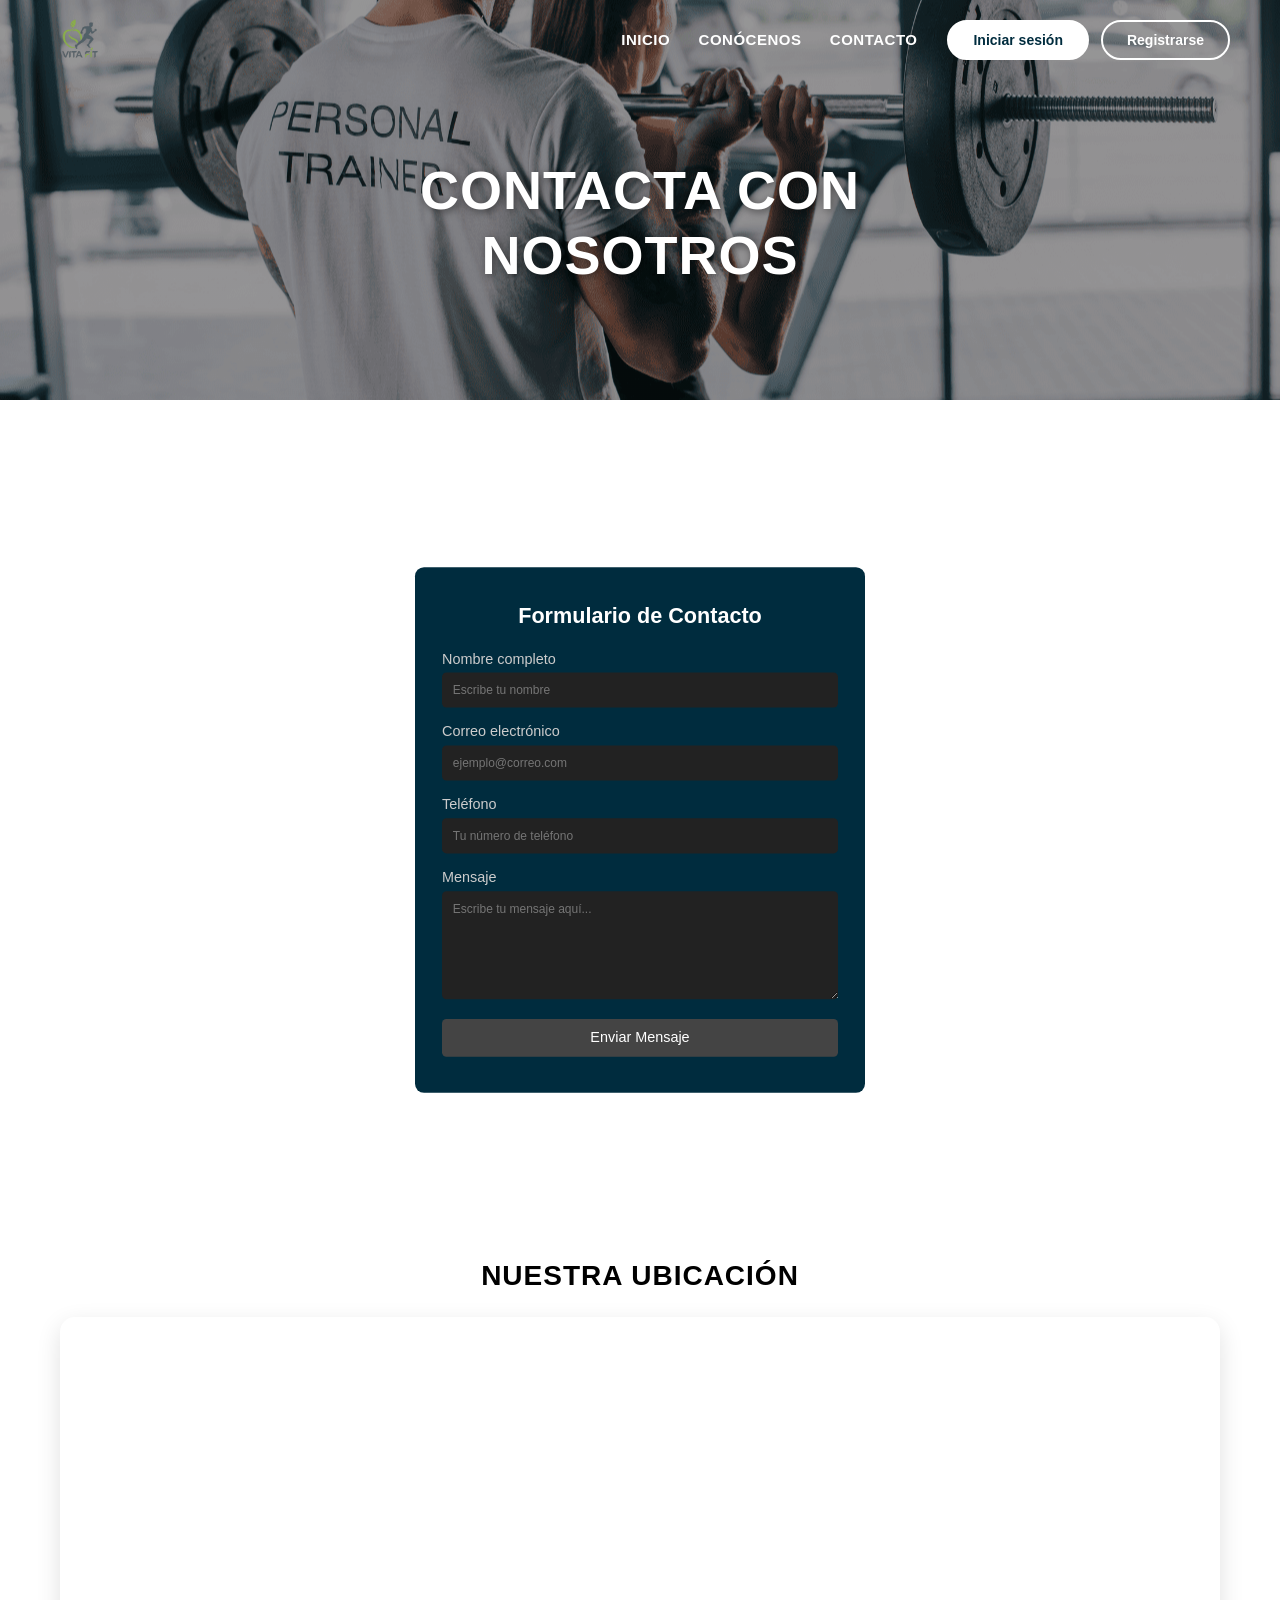
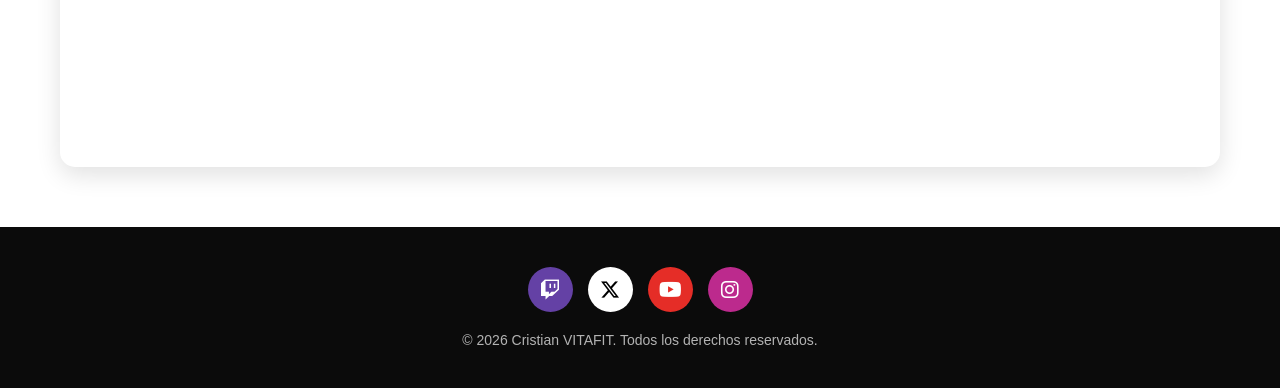
<file: Contacto.html>
<!DOCTYPE html>
<html lang="en">
<head>
    <meta charset="UTF-8">
    <meta name="viewport" content="width=device-width, initial-scale=1.0">
    <title>Contacto</title>
    <link rel="stylesheet" href="style.css">
    <link rel="icon" href="Imagenes/Vitafit_logo.webp" type="Imagen/webp">
    <link rel="stylesheet" href="https://cdnjs.cloudflare.com/ajax/libs/font-awesome/6.5.1/css/all.min.css">
</head>
<body>
    <header class="cabecera-sitio">
        <div class="logotipo">
            <a href="index.html">
                <img src="Imagenes/Vitafit_logo.webp" alt="VITAFIT">
            </a>
        </div>
        <div class="contenedor-navegacion">
        <nav class="menu-navegacion">
            <a href="index.html">Inicio</a>
            <a href="Conocenos.html">Conócenos</a>
            <a href="Contacto.html">Contacto</a>
        </nav>
        <div class="botones-autenticacion">
            <a href="Inicio_Sesion.html" class="btn-autenticacion btn-ingreso">Iniciar sesión</a>
            <a href="Registro.html" class="btn-autenticacion btn-registro">Registrarse</a>
        </div>
        </div>
    </header>


    <section class="seccion-principal seccion-contacto">
        <div class="contenido-principal">
            <h1>Contacta con nosotros</h1>
            <p></p>
        </div>
  </section>

  <main class="contenedor-principal-pagina">
    
  
  </main>

<section id="formulario-contacto">
    <form class="formulario" action="/enviar-formulario" method="post">
        <h2>Formulario de Contacto</h2>

        <label for="nombre">Nombre completo</label>
        <input type="text" id="nombre" name="nombre" placeholder="Escribe tu nombre" required />

        <label for="correo">Correo electrónico</label>
        <input type="email" id="correo" name="correo" placeholder="ejemplo@correo.com" required />

        <label for="telefono">Teléfono</label>
        <input type="text" id="telefono" name="telefono" placeholder="Tu número de teléfono" />

        <label for="mensaje">Mensaje</label>
        <textarea id="mensaje" name="mensaje" placeholder="Escribe tu mensaje aquí..." required></textarea>

        <button type="submit">Enviar Mensaje</button>
</form>
</section>


<div class="seccion-mapa">
        <h2>Nuestra ubicación </h2>
        <div class="contenedor-mapa">
            <iframe src="https://www.google.com/maps/embed?pb=!1m18!1m12!1m3!1d3100.724136501516!2d-1.8563402999999998!3d38.9987919!2m3!1f0!2f0!3f0!3m2!1i1024!2i768!4f13.1!3m3!1m2!1s0xd665fbd9867a503%3A0x1275313ec8b82d67!2sDavante%20MEDAC%20Albacete%20%F0%9F%A5%87%20Centro%20FP%20Albacete!5e0!3m2!1ses!2ses!4v1779876677630!5m2!1ses!2ses"
                width="70%" 
                height="450" 
                style="border:0;" 
                allowfullscreen="" 
                loading="lazy" 
                referrerpolicy="no-referrer-when-downgrade">
            </iframe>
        </div>
</div>




    <footer class="pie-personalizado" id="contacto">
        <div class="derechos-reservados">
            &copy; 2026 Cristian VITAFIT. Todos los derechos reservados.
        </div>

        <div class="redes-sociales">
            <a href="https://www.twitch.tv" class="btn-social twitch" aria-label="Twitch" target="_blank" rel="noopener noreferrer">
                <i class="fa-brands fa-twitch"></i>
            </a>
            <a href="https://x.com" class="btn-social x-twitter" aria-label="X (Twitter)" target="_blank" rel="noopener noreferrer">
                <i class="fa-brands fa-x-twitter"></i>
            </a>
            <a href="https://www.youtube.com" class="btn-social youtube" aria-label="YouTube" target="_blank" rel="noopener noreferrer">
                <i class="fa-brands fa-youtube"></i>
            </a>
            <a href="https://www.instagram.com" class="btn-social instagram" aria-label="Instagram" target="_blank" rel="noopener noreferrer">
                <i class="fa-brands fa-instagram"></i>
            </a>
        </div>
    </footer>
</body>
</html>
</file>
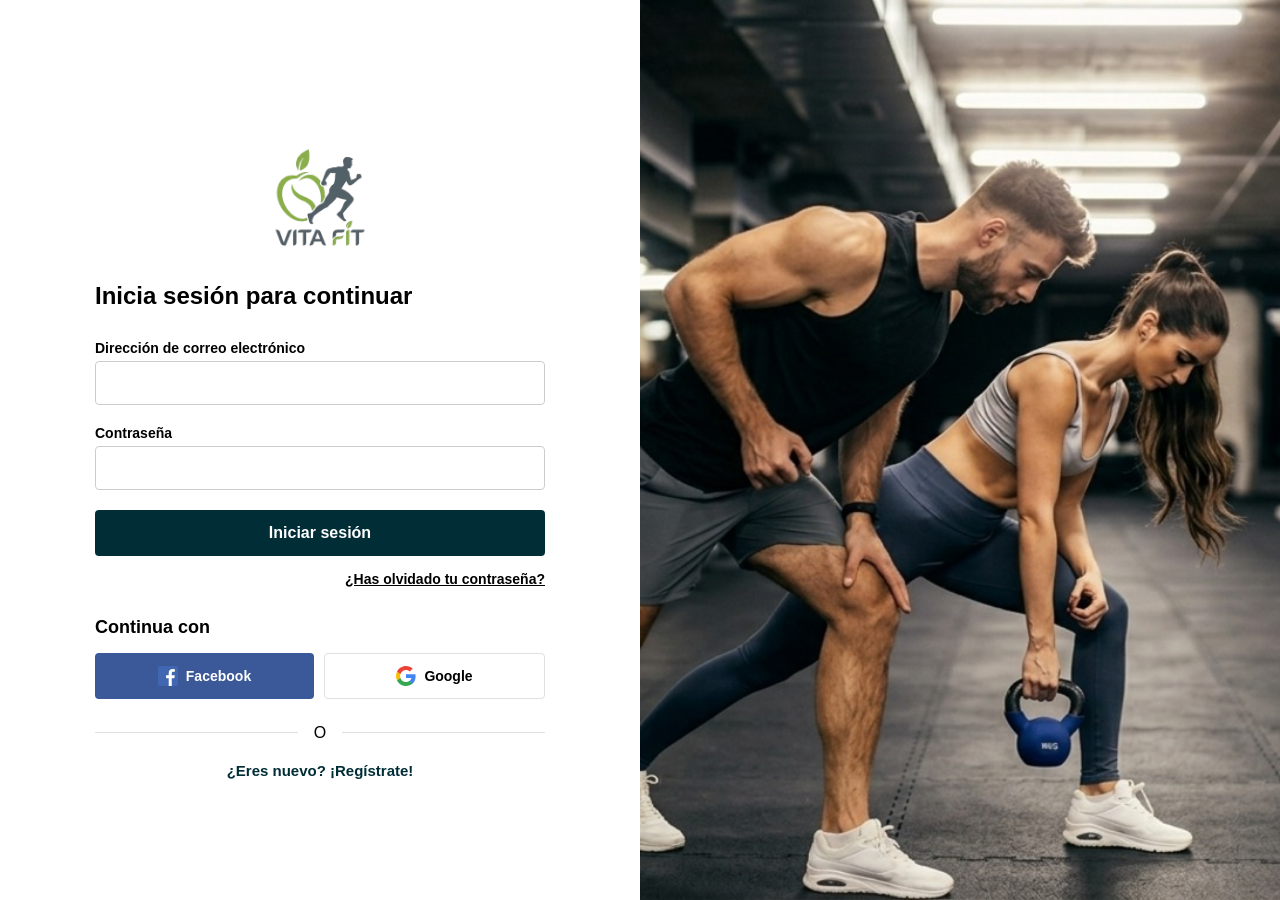
<file: Inicio_Sesion.html>
<!DOCTYPE html>
<html lang="es">

<head>
    <meta charset="UTF-8">
    <meta name="viewport" content="width=device-width, initial-scale=1.0">
    <title>Login | Vitafit</title>
    <link rel="stylesheet" href="style.css">
    <link rel="icon" href="Imagenes/Vitafit_logo.webp" type="Imagen/webp">
</head>

<body class="Body-login">

    <!-- LADO IZQUIERDO -->

    <section class="Contenedor-izquierda">
        <div class="Login">
            <div class="Logo">
                <a href="index.html">
                <img src="Imagenes/Vitafit_logo.webp" alt="Logo de Kinetic">
                </a>
            </div>

            <h1>Inicia sesión para continuar</h1>

            <form class="Formulario-datos">
                <div class="Introducir-datos">
                    <label for="email"><strong>Dirección de correo electrónico</strong></label>
                    <input type="email" required>
                </div>

                <div class="Introducir-datos">
                    <label for="password"><strong>Contraseña</strong></label>
                    <input type="password" required>
                </div>

                <button type="submit" class="Boton-login">Iniciar sesión</button>

                <a href="" class="Contraseña-olvidada"><strong>¿Has olvidado tu contraseña?</strong></a>
            </form>

            <div class="Login-social">
            <p><strong>Continua con</strong></p>

                <div class="Botones-social">
                <button type="button" class="Boton-social-facebook">Facebook
                <img src="Imagenes/Facebook.svg" alt="Facebook">
                </button>

                <button type="button" class="Boton-social-google">Google
                <img src="Imagenes/Google.svg" alt="Google">
                </button>
                </div>

            <div class="linea-con-texto">
                <span>O</span>
            </div>

                <a href="Registro.html" class="Link-registro">¿Eres nuevo? ¡Regístrate! </a>

            </div>
        </div>
    </section>


    <!-- LADO DERECHO -->

    <aside class="Contenedor-derecho-login"></aside>

</body>

</html>
</file>
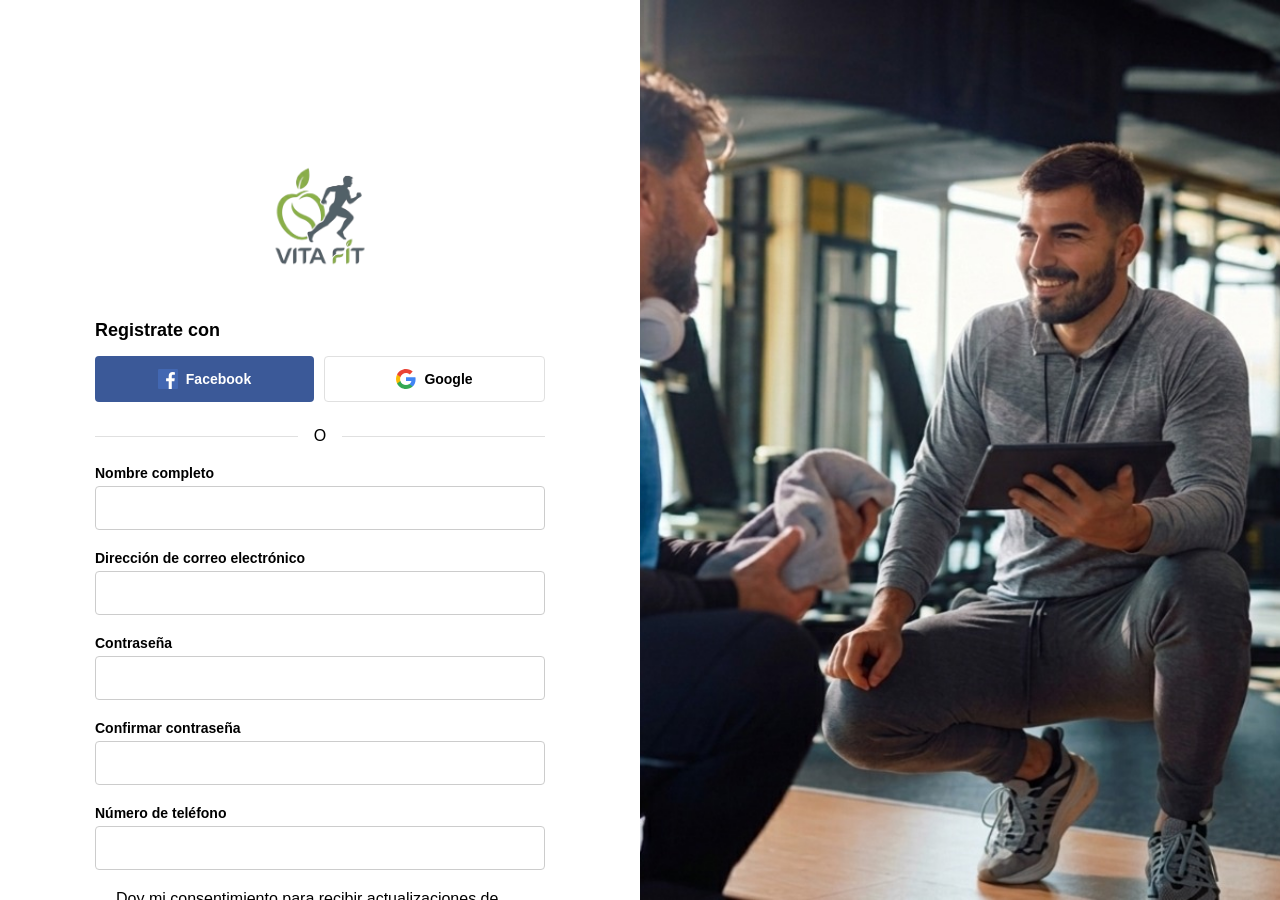
<file: Registro.html>
<!DOCTYPE html>
<html lang="en">
<head>
    <meta charset="UTF-8">
    <meta name="viewport" content="width=device-width, initial-scale=1.0">
    <title>Registro | Vitafit</title>
    <link rel="stylesheet" href="style.css">
    <link rel="icon" href="Imagenes/Vitafit_logo.webp" type="Imagen/webp">
</head>
<body class="Body-registro">

        <!-- LADO IZQUIERDO -->

        <section class="Contenedor-izquierda">
        <div class="Login">
            <div class="Logo2">
                <a href="index.html">
                <img src="Imagenes/Vitafit_logo.webp" alt="Logo de Kinetic">
                </a>
            </div>

            <div class="Login-social">
            <p><strong>Registrate con</strong></p>


                <div class="Botones-social">
                <button type="button" class="Boton-social-facebook">Facebook
                <img src="Imagenes/Facebook.svg" alt="Facebook">
                </button>

                <button type="button" class="Boton-social-google">Google
                <img src="Imagenes/Google.svg" alt="Google">
                </button>
                </div>

            <div class="linea-con-texto">
                <span>O</span>
            </div>


            <form class="Formulario-datos">
                <div class="Introducir-datos">
                    <label for="nombre"><strong>Nombre completo</strong></label>
                    <input type="text" required>
                </div>

                <div class="Introducir-datos">
                    <label for="email"><strong>Dirección de correo electrónico</strong></label>
                    <input type="email" required>
                </div>

                <div class="Introducir-datos">
                    <label for="password"><strong>Contraseña</strong></label>
                    <input type="password" required>
                </div>

                <div class="Introducir-datos">
                    <label for="password"><strong>Confirmar contraseña</strong></label>
                    <input type="password" required>
                </div>

                <div class="Introducir-datos">
                    <label for="telefono"><strong>Número de teléfono</strong></label>
                    <input type="tel" required>
                </div>


            <div class="Opciones-marketing">
                <div class="Opcion-marketing">
                    <input type="radio" id="marketing-si" name="consentimiento_marketing" value="si" checked>
                    <label for="marketing-si">Doy mi consentimiento para recibir actualizaciones de publicidad</label>
                </div>

                <div class="Opcion-marketing">
                    <input type="radio" id="marketing-no" name="consentimiento_marketing" value="no">
                    <label for="marketing-no">No doy mi consentimiento para recibir actualizaciones de publicidad</label>
                </div>
            </div>


                <button type="submit" class="Boton-login">Crear una cuenta</button>

                <a href="Inicio_Sesion.html" class="Contraseña-olvidada"><strong>¿Ya tienes una cuenta? Ingresa aquí</strong></a>
            </form>
        </section>

        <!-- LADO DERECHO -->

    <aside class="Contenedor-derecho-registro"></aside>
</body>

</html>
</file>
<file: style.css>
* {
    margin: 0;
    padding: 0;
    box-sizing: border-box;
    font-family: 'Segoe UI', Tahoma, Geneva, Verdana, sans-serif;
}


/* 
        =========================================
                    INDEX
        ========================================= 
*/


html {
    scroll-behavior: smooth;
}


.cabecera-sitio {
      position: fixed; 
      top: 0;
      left: 0;
      width: 100%;
      height: 80px;
      z-index: 100;
      display: flex;
      justify-content: space-between;
      align-items: center;
      padding: 0 50px;
      background-color: rgba(255, 255, 255, 0);
      animation: cambiarMenu linear both;
      animation-timeline: scroll();
      animation-range: 0px 150px; 
}

.logotipo {
    display: flex;
    align-items: center;
}

.logotipo img {
    max-height: 60px;
    width: auto;
    object-fit: contain;
}

.contenedor-navegacion {
    display: flex;
    align-items: center;
    gap: 30px;
}

.menu-navegacion a {
    color: rgb(255, 255, 255);
    text-decoration: none;
    font-weight: 600;
    font-size: 15px;
    margin-left: 24px;
    text-transform: uppercase;
    letter-spacing: 0.5px;
    transition: opacity 0.2s ease;
    animation: cambiarTexto linear both;
    animation-timeline: scroll();
    animation-range: 0px 150px;
}

.menu-navegacion a:hover {
    opacity: 0.8;
}


.botones-autenticacion {
    display: flex;
    gap: 12px;
    align-items: center;
}

.btn-autenticacion {
    text-decoration: none;
    font-weight: 700;
    font-size: 14px;
    padding: 10px 24px;
    border-radius: 50px;
    transition: all 0.3s ease;
    display: inline-block;
    text-align: center;
}


.btn-ingreso {
    background-color: #ffffff;
    color: #002c3e;
    border: 2px solid #ffffff;
    animation: cambiarIngreso linear both;
    animation-timeline: scroll();
    animation-range: 0px 150px;
}

.btn-ingreso:hover {
    transform: scale(1.03);
    opacity: 0.9;
}


.btn-registro {
    background-color: transparent;
    color: #ffffff;
    border: 2px solid #ffffff;
    animation: cambiarRegistro linear both;
    animation-timeline: scroll();
    animation-range: 0px 150px;
}

.btn-registro:hover {
    background-color: rgba(255, 255, 255, 0.1);
    transform: scale(1.03);
}


@keyframes cambiarIngreso {
    to {
    background-color: #002c3e;
    color: #ffffff;
    border-color: #002c3e;
    }
}

@keyframes cambiarRegistro {
    to {
    color: #002c3e;
    border-color: #002c3e;
    }
}

@keyframes cambiarMenu {
    to {
    background-color: rgba(255, 255, 255, 1); 
    box-shadow: 0 2px 10px rgba(0, 0, 0, 0.1); 
    }
}

@keyframes cambiarTexto {
    to {
    color: rgb(26, 26, 26); 
    }
}


.seccion-principal {
    height: 100vh;
    background: linear-gradient(rgba(0, 0, 0, 0.4), rgba(0, 0, 0, 0.4)), 
                url('Imagenes/Header.jpeg') center/cover no-repeat;
    display: flex;
    justify-content: center;
    align-items: center;
    color: white;
    text-align: center;
}

.contenido-principal {
    max-width: 800px;
    padding: 0 20px;
}

.contenido-principal h1 {
    font-size: 54px;
    font-weight: 800;
    color: white;
    text-transform: uppercase;
    letter-spacing: 1px;
    line-height: 1.2;
    margin-bottom: 20px;
    text-shadow: 2px 2px 8px rgba(0,0,0,0.5);
}

.contenido-principal p {
    font-size: 20px;
    margin-bottom: 35px;
    font-weight: 300;
    text-shadow: 1px 1px 4px rgba(0,0,0,0.5);
}



.btn-principal {
    display: inline-block;
    padding: 15px 35px;
    background-color: #007bff;
    color: white;
    text-decoration: none;
    font-weight: 600;
    border-radius: 50px;
    text-transform: uppercase;
    font-size: 14px;
    letter-spacing: 1px;
    transition: transform 0.3s ease, box-shadow 0.3s ease;
    box-shadow: 0 4px 15px rgba(0, 123, 255, 0.4);
}

.btn-principal:hover {
    transform: translateY(-3px);
    box-shadow: 0 6px 20px rgba(0, 123, 255, 0.6);
}


.seccion-contenido {
    padding: 100px 50px;
    background-color: #ffffff;
}

.seccion-contenido h2 {
    text-align: center;
    font-size: 36px;
    color: #000000;
    margin-bottom: 10px;
    text-transform: uppercase;
    letter-spacing: 1px;
}

.subtitulo-seccion {
    text-align: center;
    max-width: 650px;
    margin: 0 auto 60px auto;
    color: #000000;
    font-size: 18px;
    line-height: 1.6;
}

.beneficios-cuadricula {
    display: grid;
    grid-template-columns: repeat(auto-fit, minmax(280px, 1fr));
    gap: 30px;
    max-width: 1200px;
    margin: 0 auto;
}

.beneficio-elemento {
    background-color: #002c3e;
    padding: 40px 30px;
    border-radius: 12px;
    text-align: center;
    box-shadow: 0 4px 15px rgba(0,0,0,0.02);
    transition: transform 0.3s ease;
}

.beneficio-elemento:hover {
    transform: translateY(-5px);
}

.beneficio-elemento i {
    font-size: 45px;
    color: white;
    margin-bottom: 20px;
}

.beneficio-elemento h3 {
    font-size: 20px;
    margin-bottom: 12px;
    color: white;
}

.beneficio-elemento p {
    color: white;
    font-size: 15px;
    line-height: 1.6;
}


.seccion-animacion {
    background-color: #ffffff;
    padding: 0 50px 60px 50px;
    display: flex;
    justify-content: center;
    align-items: center;
    margin-top: 100px;
}

.contenedor-gif {
    max-width: 850px;
    width: 100%;
    border-radius: 12px;
    overflow: hidden;
    box-shadow: 0 8px 25px rgba(0,0,0,0.08);
}

.contenedor-gif img {
    width: 100%;
    height: auto;
    display: block;
    object-fit: cover;
}


.seccion-casos-titulo {
    background-color: #ffffff; 
    padding-top: 90px;
    text-align: center;
    margin-top: -50px;
}

.seccion-casos-titulo h2 {
    font-size: 36px;
    color: #000000;
    text-transform: uppercase;
    letter-spacing: 1px;
}

.seccion-casos-titulo p {
    color: #000000;
    max-width: 600px;
    margin: 15px auto 0 auto;
    padding: 0 20px;
    font-size: 16px;
}

.contenedor-antes-despues-grid {
    display: grid;
    grid-template-columns: repeat(3, 1fr); 
    gap: 40px; 
    justify-items: center;
    background-color: #ffffff;
    padding: 60px 40px 100px 40px;
    max-width: 1200px;
    margin: 0 auto;
}

.contenedor-comparador {
    position: relative;
    width: 100%;
    max-width: 340px; 
    height: 520px; 
    overflow: hidden;
    border-radius: 15px;
    box-shadow: 0px 8px 25px rgba(0,0,0,0.12);
}

.contenedor-comparador img {
    position: absolute;
    top: 0;
    left: 0;
    width: 100%;
    height: 100%;
    object-fit: cover;
    user-select: none;
    pointer-events: none;
}

.imagen-despues {
    clip-path: inset(0 50% 0 0);
    z-index: 2;
}

.deslizador {
    position: absolute;
    top: 0;
    left: 50%;
    transform: translateX(-1.5px);
    width: 4px;
    height: 100%;
    background-color: #002c3e;
    z-index: 3;
    cursor: grab;
}

.icono-deslizador {
    position: absolute;
    top: 50%;
    left: 50%;
    transform: translate(-50%, -50%);
    width: 36px;
    height: 36px;
    color: #ffffff;
    background-color: #002c3e;
    border: #002c3e;
    border-radius: 50%;
    display: flex;
    justify-content: center;
    align-items: center;
    font-size: 16px;
    user-select: none;
    pointer-events: none;
    box-shadow: 0 0 10px rgba(0,0,0,0.3);
}


@media (max-width: 1024px) {
    .contenedor-antes-despues-grid {
    grid-template-columns: repeat(2, 1fr);
    gap: 30px;
    }
    .contenido-principal h1 { font-size: 44px; }
}

@media (max-width: 768px) {
    .cabecera-sitio {
    padding: 0 20px;
    flex-direction: column;
    height: auto;
    padding-top: 15px;
    padding-bottom: 15px;
    gap: 15px;
    }
    .contenedor-navegacion {
    flex-direction: column;
    gap: 15px;
    }
    .menu-navegacion a {
    font-size: 13px;
    margin-left: 10px;
    margin-right: 10px;
    }
    .contenido-principal h1 { font-size: 32px; }
    .contenido-principal p { font-size: 16px; }
    .contenedor-antes-despues-grid {
    grid-template-columns: 1fr;
    padding: 40px 20px 60px 20px;
    }
    .contenedor-comparador {
    height: 460px; 
    }
}


.pie-personalizado {
    background-color: #0b0b0b; 
    padding: 40px 20px;
    display: flex;
    flex-direction: column;
    align-items: center;
    gap: 20px;
    color: #ffffff;
}

.derechos-reservados {
    font-size: 14px;
    color: #b3b3b3;
    order: 2; 
}

.redes-sociales {
    display: flex;
    justify-content: center;
    gap: 15px; 
    order: 1;
}

.btn-social {
    display: flex;
    align-items: center;
    justify-content: center;
    width: 45px;
    height: 45px;
    border-radius: 50%; 
    color: #ffffff;
    font-size: 20px;
    text-decoration: none;
    transition: transform 0.2s ease, filter 0.2s ease;
}

.btn-social:hover {
    transform: scale(1.08);
    filter: brightness(1.1);
}

.btn-social.twitch { background-color: #6441a5; }
.btn-social.x-twitter { background-color: #ffffff; color: #000000; }
.btn-social.youtube { background-color: #e52d27; }
.btn-social.instagram { background-color: #bc2a8d; }


.seccion-testimonios {
    background-color: #002c3e; 
    width: 100%;
    padding: 80px 40px; 
    display: flex;
    flex-direction: column;
    align-items: center;
}

.titulo-seccion-testimonios {
    color: #ffffff;
    font-size: 2.2rem;
    font-weight: 700;
    margin-bottom: 50px;
    text-align: center;
    max-width: 1200px;
    width: 100%;
}

.contenedor-testimonios {
    display: flex;
    gap: 30px;
    justify-content: center;
    align-items: stretch;
    flex-wrap: wrap;
    max-width: 1200px;
    width: 100%;
}

.tarjeta-testimonio {
    background-color: #ffffff;
    border-radius: 8px;
    padding: 40px 30px;
    flex: 1;
    min-width: 300px;
    max-width: 380px;
    box-shadow: 0 4px 20px rgba(0, 0, 0, 0.15);
    text-align: left;
    display: flex;
    flex-direction: column;
}

.nombre-autor {
    color: #002c3e;
    font-size: 1.75rem;
    font-weight: 400;
    line-height: 1.25;
    margin-bottom: 25px;
}

.texto-opinion {
    color: #333333;
    font-size: 1.05rem;
    line-height: 1.6;
    font-weight: 400;
}

.texto-opinion.cursiva {
    font-style: italic;
    color: #444444;
}

@media (max-width: 992px) {
    .seccion-testimonios {
        padding: 60px 20px;
    }
    .contenedor-testimonios {
        flex-direction: column;
        align-items: center;
    }
    .tarjeta-testimonio {
        width: 100%;
        max-width: 450px;
        margin-bottom: 20px;
    }
    .titulo-seccion-testimonios {
        text-align: center;
        margin-bottom: 40px;
    }
}





/* 
        =========================================
                    INICIO_SESION
        ========================================= 
*/


body.Body-login {
    display: flex;
    height: 100vh;
    width: 100vw;
    overflow: hidden;
    background-color: #ffffff;
}


.Contenedor-izquierda {
    width: 50%;
    min-width: 400px;
    display: flex;
    flex-direction: column;
    justify-content: center;
    align-items: center;
    padding: 40px;
    overflow-y: auto;

}

.Login {
    width: 100%;
    max-width: 450px;
}

.Logo {
    display: flex;
    justify-content: center; 
    align-items: center;    
    width: 100%;    
    margin-bottom: 10px;        
}

.Logo2 {
    margin-top: 340px;
    display: flex;
    justify-content: center; 
    align-items: center;    
    width: 100%;    
    margin-bottom: 10px;        
}


.Logo img {
    max-width: 150px;  
    height: auto;      
    display: block;   
}

.Logo2 img {
    max-width: 150px;  
    height: auto;      
    display: block;   
}



h1 {
    font-size: 24px;
    margin-bottom: 30px;
    color: #000000;
}

.Introducir-datos {
    margin-bottom: 20px;
}

.Introducir-datos label {
    display: block;
    font-size: 14px;
    margin-bottom: 5px;
    color: #000000;
}

.Introducir-datos input {
    width: 100%;
    padding: 12px;
    border: 1px solid #ccc;
    border-radius: 4px;
    font-size: 16px;
}

.Contraseña-olvidada {
    display: block;
    text-align: right;
    font-size: 14px;
    color: #000;
    text-decoration: underline;
    margin-top: 15px;
    margin-bottom: 25px;
    cursor: pointer;
}

.Boton-login {
    width: 100%;
    padding: 14px;
    background-color: #002D36;
    color: white;
    border: none;
    border-radius: 4px;
    font-size: 16px;
    font-weight: bold;
    cursor: pointer;
    transition: background 0.3s;
}

.Boton-login:hover {
    background-color: #004552;
}

.Login-social {
    margin-top: 30px;
}

.Login-social p {
    font-size: 18px;
    margin-bottom: 15px;
    color: #000000;
}

.Botones-social {
    display: flex;
    gap: 10px;
    margin-bottom: 25px;
}

.Botones-social {
    display: flex;
    gap: 10px;
    margin-bottom: 25px;
}


.Boton-social-facebook, .Boton-social-google {
    flex: 1;
    padding: 12px;
    border-radius: 4px;
    cursor: pointer;
    display: flex;
    justify-content: center;
    align-items: center;
    gap: 8px; 
    font-size: 14px;
    font-weight: bold;
    transition: background 0.3s, border-color 0.3s;
}

.Boton-social-facebook img, .Boton-social-google img {
    width: 20px;
    height: 20px;
    order: -1; 
}

.Boton-social-facebook {
    background-color: #3b5998;
    color: #ffffff;
    border: none;
}

.Boton-social-facebook:hover {
    background-color: #2d4373;
}

.Boton-social-google {
    background-color: #ffffff;
    color: #000000;
    border: 1px solid #e0e0e0;
}

.Boton-social-google:hover {
    background-color: #f7f7f7;
}

.Link-registro {
    display: block;
    text-align: center;
    font-size: 15px;
    color: #002D36;
    text-decoration: none;
    font-weight: bold;
}

.Link-registro:hover {
    text-decoration: underline;
}


.Contenedor-derecho-login {
    width: 50%;
    height: 100vh;
    background-image: url('Imagenes/Foto_login2.jpg');
    background-size: cover;
    background-position: center;
    display: block;
}


@media (max-width: 850px) {
    .Contenedor-derecho-login, 
    .Contenedor-derecho-registro {
        display: none;  
    }
    .Contenedor-izquierda {
        width: 100%;     
        min-width: 100%;
    }
}








/* 
        =========================================
                    REGISTRO
        ========================================= 
*/



body.Body-registro {
    display: flex;
    height: 100vh;
    width: 100vw;       
    overflow: hidden;  
    background-color: #ffffff;
}


.Contenedor-izquierda {
    width: 50%;
    display: flex;
    flex-direction: column;
    justify-content: center;
    align-items: center;
    padding: 40px;
}


.Contenedor-derecho-registro {
    width: 50%;
    background-image: url('Imagenes/Foto_registro2.jpg');
    background-size: cover;
    background-position: center;
    display: block;
}


.linea-con-texto {
    display: flex;
    align-items: center;
    text-align: center;
    margin-bottom: 20px;
}

.linea-con-texto::before,
.linea-con-texto::after {
    content: "";
    flex: 1;
    border-bottom: 1px solid #e0e0e0; 
}

.linea-con-texto:not(:empty)::before {
    margin-right: 1em; 
}
.linea-con-texto:not(:empty)::after {
    margin-left: 1em;
}

.Opciones-marketing {
    display: flex;
    flex-direction: column; 
    gap: 12px;              
    margin-bottom: 24px;   
}

.Opcion-marketing {
    display: flex;
    align-items: center;   
    gap: 8px;
    max-width: 1000px;      
}

.Opcion-marketing input[type="radio"] {
    margin-top: 4px; 
    flex-shrink: 0;
}




/* 
        =========================================
                        CONTACTO
        ========================================= 
*/




.seccion-principal.seccion-contacto {
    background: linear-gradient(rgba(0, 0, 0, 0.4), rgba(0, 0, 0, 0.4)), 
            url('Imagenes/Entrenador-contacto.png') center/cover no-repeat;
    height: 400px; 
    padding-top: 80px; 
}

 #formulario-contacto {
  display: flex;
  justify-content: center;
  align-items: center;
  min-height: 100vh;
  padding: 20px 20px 60px; 
}



.formulario {
  background-color: #002c3e;
  padding: 40px 30px;
  border-radius: 10px;
  box-shadow: 0 0 15px rgba(255, 255, 255, 0.2);
  width: 100%;
  max-width: 500px;
  transform: scale(0.9);
  transform-origin: center; 
  box-sizing: border-box;
}

.formulario h2 {
  text-align: center;
  margin-bottom: 25px;
  color: #fff;
}

.formulario label {
  display: block;
  margin-bottom: 6px;
  color: #ccc;
}

.formulario input[type="text"],
.formulario input[type="email"],
.formulario textarea {
  width: 100%;
  padding: 12px;
  margin-bottom: 18px;
  border: none;
  border-radius: 5px;
  background-color: #222;
  color: #fff;
  box-sizing: border-box;
  resize: vertical;
}

.formulario textarea {
  height: 120px;
}

.formulario button {
  display: block;
  width: 100%;
  padding: 12px;
  background-color: #444;
  color: #fff;
  border: none;
  border-radius: 5px;
  font-size: 16px;
  cursor: pointer;
  transition: background-color 0.3s ease;
}

.formulario button:hover {
  background-color: #666;
}



.seccion-mapa {
    max-width: 1200px;
    margin: 60px auto; 
    padding: 0 20px;
    text-align: center;
}

.seccion-mapa h2 {
    font-size: 28px;
    color: #000000; 
    margin-bottom: 25px;
    text-transform: uppercase;
    letter-spacing: 1px;
    margin-top: -100px;
}

.contenedor-mapa {
    width: 100%;
    border-radius: 15px; 
    overflow: hidden; 
    box-shadow: 0px 8px 25px rgba(0, 0, 0, 0.12); 
}

.contenedor-mapa iframe {
    display: block;
    width: 100%;
    height: 450px; 
}


@media (max-width: 768px) {
    .contenedor-mapa iframe {
        height: 300px; 
    }
}



/* 
        =========================================
                        CONÓCENOS
        ========================================= 
*/

.seccion-principal.seccion-conocenos {
    background: linear-gradient(rgba(0, 0, 0, 0.4), rgba(0, 0, 0, 0.4)), 
            url('Imagenes/entrenador quienes somos 3 (1).jpg') center/cover no-repeat;
    height: 400px; 
    padding-top: 80px; 
}

.seccion-historia {
    padding: 80px 20px;
    background-color: #ffffff; 
    text-align: center;
}


.bloque-historia {
    max-width: 800px;
    margin: 0 auto; 
}


.bloque-historia h2 {
    font-size: 36px;
    color: #000000; 
    margin-bottom: 20px;
    text-transform: uppercase;
    letter-spacing: 1px;
}


.bloque-historia p {
    font-size: 17px;
    line-height: 1.7;
    color: #000000; 
    margin-bottom: 20px;
}


.contador-logros {
    display: flex;
    justify-content: space-around;
    margin-top: 50px;
    gap: 20px;
    flex-wrap: wrap; 
}


.logro-item h3 {
    font-size: 42px;
    color: #002c3e; 
    font-weight: 800;
    margin-bottom: 5px;
}


.logro-item p {
    font-size: 15px;
    color: #000000; 
    text-transform: uppercase;
    font-weight: 600;
    letter-spacing: 0.5px;
}

@media (max-width: 768px) {
    
    .contador-logros {
        flex-direction: column;
        gap: 30px;
    }
}

.seccion-equipo-niveles {
    padding: 80px 0;
    background-color: #ffffff;
    text-align: center;
    width: 100%;
}

.titulo-equipo {
    font-size: 36px;
    color: #000000; 
    margin-bottom: 10px;
    text-transform: uppercase;
    letter-spacing: 1px;
}

.subtitulo-equipo {
    font-size: 16px;
    color: #000000;
    margin-bottom: 50px;
}


.contenedor-tarjetas-3columnas {
    display: flex;
    justify-content: center;
    align-items: stretch; 
    flex-wrap: wrap;
    gap: 40px; 
    max-width: 1200px;
    margin: 0 auto;
    padding: 0 20px;
}


.tarjeta-estilo {
    background: #002c3e; 
    border-radius: 12px; 
    box-shadow: 0px 8px 20px rgba(0, 0, 0, 0.15);
    display: flex;
    flex-direction: column;
    flex: 1;
    min-width: 280px;
    max-width: 360px;
    overflow: hidden;
    transition: transform 0.4s ease, box-shadow 0.4s ease, background-color 0.4s ease;
    cursor: pointer;
}


.tarjeta-estilo:hover {
    transform: translateY(-10px) scale(1.05); 
    background-color: #004d66;
    box-shadow: 0px 15px 30px rgba(0, 0, 0, 0.3);
}

.tarjeta-imagen {
    height: 280px; 
    overflow: hidden;
}

.tarjeta-imagen img {
    width: 100%;
    height: 100%;
    object-fit: cover;
    transition: transform 0.4s ease;
}


.tarjeta-estilo:hover .tarjeta-imagen img {
    transform: scale(1.1);
}

.tarjeta-contenido {
    padding: 25px 20px;
    flex-grow: 1;
    display: flex;
    flex-direction: column;
    justify-content: flex-start;
    text-align: center;
}


.tarjeta-contenido h3 {
    font-size: 1.4rem;
    font-weight: 700;
    text-transform: uppercase;
    letter-spacing: 0.5px;
    margin-bottom: 6px;
    color: #ffffff; 
}


.puesto-personal {
    font-size: 13px;
    font-weight: 600;
    color: #00a8e8; 
    text-transform: uppercase;
    margin-bottom: 15px;
    letter-spacing: 1px;
}


.tarjeta-contenido p {
    font-size: 14.5px;
    color: #d1d5db; 
    line-height: 1.6;
}


@media (max-width: 768px) {
    .seccion-equipo-niveles {
        padding: 50px 0;
    }
    .titulo-equipo {
        font-size: 28px;
        padding: 0 20px;
    }
    .contenedor-tarjetas-3columnas {
        flex-direction: column;
        align-items: center;
        gap: 30px;
    }
    .tarjeta-estilo {
        width: 100%;
        max-width: 400px;
    }
}

.portatil-container {
    position: relative;
    width: 600px;
    margin: 200px auto;
    perspective: 1200px;
}

.portatil {
    width: 100%;
    transform-style: preserve-3d;
}

.pantalla {
    width: 100%;
    height: 340px;
    background-color: #000000;
    border-radius: 20px 20px 0 0;
    overflow: hidden;
    transform-origin: bottom center;
    transition: transform 1.4s ease;
    box-shadow: 0 20px 50px rgba(0,0,0,0.3);
    position:relative;
    display: flex;
    justify-content: center;
    align-items: center;
    transition-delay: 0.1s;
}

.pantalla video, .pantalla iframe {
    width: 95%;
    height: 92%;
    object-fit: cover;
    border: none;
}

.base {
    width: 110%;
    height: 25px;
    background-color: #000000;
    border-radius: 20px;
    position: relative;
    left: -30px;
}

.base img {
    width: 100%;
    height: 100%;
    object-fit: cover;
    border-radius: 0 0 20px 20px;
}

.visible .pantalla {
    transform: rotateX(0deg);
}

.pantalla {
    transform: rotateX(-90deg);
}
</file>
